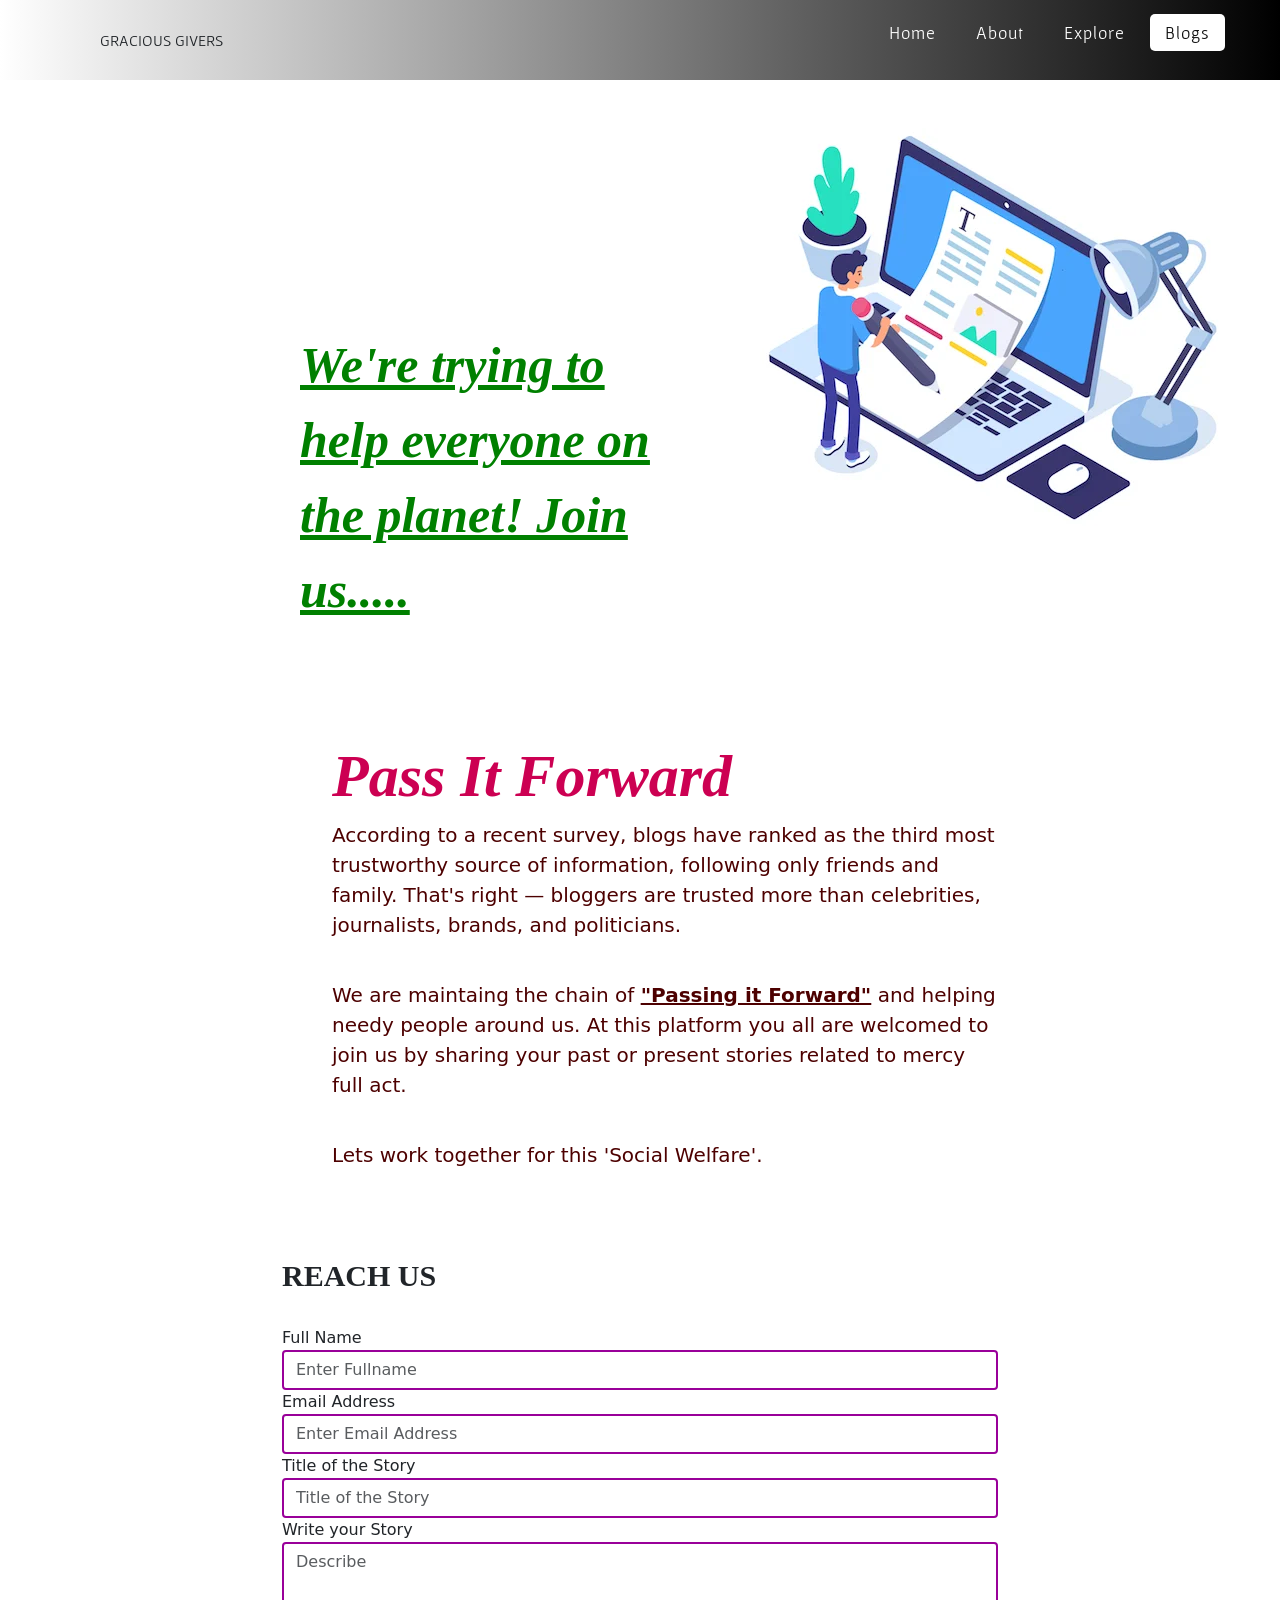
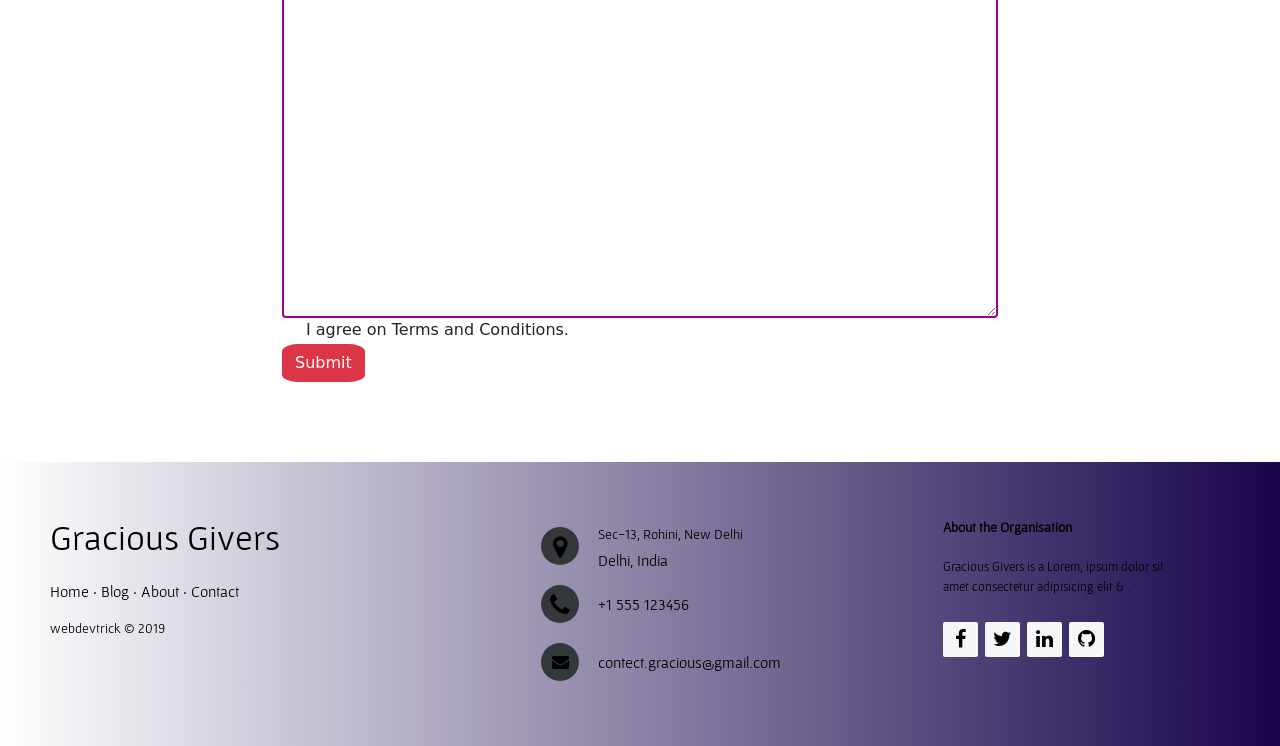
<file: blog.html>
<!DOCTYPE html>
<html lang="en">

<head>
  <meta charset="UTF-8">
  <meta http-equiv="X-UA-Compatible" content="IE=edge">
  <meta name="viewport" content="width=device-width, initial-scale=1.0">
  <meta name="keywords" content="footer, address, phone, icons" />
  <title>Document</title>
  <link rel="stylesheet" href="css/navbar.css">
  <link rel="stylesheet" href="css/footer.css">
  
  <link rel="stylesheet" href="https://cdnjs.cloudflare.com/ajax/libs/font-awesome/5.15.3/css/all.min.css" />

  <link rel="stylesheet" href="http://maxcdn.bootstrapcdn.com/font-awesome/4.2.0/css/font-awesome.min.css">
  <link href="https://cdn.jsdelivr.net/npm/bootstrap@5.0.0-beta3/dist/css/bootstrap.min.css" rel="stylesheet" integrity="sha384-eOJMYsd53ii+scO/bJGFsiCZc+5NDVN2yr8+0RDqr0Ql0h+rP48ckxlpbzKgwra6" crossorigin="anonymous">
  <script src="https://ajax.googleapis.com/ajax/libs/jquery/3.5.1/jquery.min.js"></script>
</head>

<body>

  <!-- NAVBAR BEGINS -->

  <nav>
    <div class="logo">
      GRACIOUS GIVERS
      <!-- <img src="images/LOGO.png" alt=""> -->
    </div>
    <input type="checkbox" id="click">
    <label for="click" class="menu-btn">
      <i class="fas fa-bars"></i>
    </label>
    <ul>
      <li><a href="#">Home</a></li>
      <li><a href="#">About</a></li>
      <li><a href="#">Explore</a></li>
      <!-- <li><a href="#"></a></li> -->
      <li><a class="active" href="#">Blogs</a></li>
    </ul>
  </nav>
 



<br><br>
<img style="float:right" src="images/blog.jpg">
<p style="text-decoration:underline; font-style:italic; font-weight:bold; font-size:50px; color:#008000; font-family:georgia; margin-left:300px; margin-top:200px;">We're trying to help everyone on the planet! Join us.....</p>
<br><br><br><br>
<div class="container">
  <h2 style="font-style:oblique; font-weight:bold; font-size:60px; font-family:serif; color:#cc0052; margin-left:250px;">Pass It Forward</h2>
  <p style="color: #4d0000;font-size:20px; margin-left:250px; margin-right:200px;">According to a recent survey, blogs have ranked as the third most trustworthy source of information, following only friends and family. That's right — bloggers are trusted more than celebrities, journalists, brands, and politicians.</p><br>
  <p style="color: #4d0000;font-size:20px; margin-left:250px; margin-right:200px;">We are maintaing the chain of <u><b>"Passing it Forward"</b></u> and helping needy people around us. At this platform you all are welcomed to join us by sharing your past or present stories related to mercy full act.</p><br>
  <p style="color: #4d0000;font-size:20px; margin-left:250px; margin-right:200px;">Lets work together for this 'Social Welfare'.</p><br>
  <br><br>
  <h3 style="margin-left:200px; font-family:algerian; font-size:30px;"><b>REACH US</b></h3>
  <br>
  <form style="margin-left:200px; margin-right:200px;" action="/action_page.php" class="needs-validation" novalidate>
    <div class="form-group">
      <label" for="uname">Full Name</label>
	  
      <input style="border: 2px solid  #990099; border-radius: 4px; " type="text" class="form-control" id="uname" placeholder="Enter Fullname" name="uname" required>
      <div class="valid-feedback">Valid.</div>
      <div class="invalid-feedback">Please fill out this field.</div>
    </div>
    <div class="form-group">
      <label for="email">Email Address</label>
      <input style="border: 2px solid  #990099; border-radius: 4px;" type="email" class="form-control" id="email" placeholder="Enter Email Address" name="email" required>
      <div class="valid-feedback">Valid.</div>
      <div class="invalid-feedback">Please fill out this field.</div>
    </div>
	<div class="form-group">
      <label for="title">Title of the Story</label>
	  
      <input style="border: 2px solid  #990099; border-radius: 4px; " type="text" class="form-control" id="title" placeholder="Title of the Story" name="Title" required>
      <div class="valid-feedback">Valid.</div>
      <div class="invalid-feedback">Please fill out this field.</div>
    </div>
	<div class="form-group">
    <label for="exampleFormControlTextarea1">Write your Story</label>
    <textarea style="border: 2px solid  #990099; border-radius: 4px;" class="form-control" id="exampleFormControlTextarea1" placeholder="Describe" rows="15" required></textarea>
	<div class="valid-feedback">Valid.</div>
      <div class="invalid-feedback">Please fill out this field.</div>
  </div>
    <div class="form-group form-check">
      <label class="form-check-label">
        <input class="form-check-input" type="checkbox" name="remember" required> I agree on Terms and Conditions.
        <div class="valid-feedback">Valid.</div>
        <div class="invalid-feedback">Check this checkbox to continue.</div>
      </label>
    </div>
    <button style="border-radius:20%;" type="submit" class="btn btn-danger">Submit</button>
  </form>
</div>



<footer class="footer-distributed">

    <div class="footer-left">

      <h3>Gracious Givers</h3>

      <p class="footer-links">
        <a href="#">Home</a>
        ·
        <a href="#">Blog</a>
        ·
        <a href="#">About</a>
        ·
        <a href="#">Contact</a>
      </p>

      <p class="footer-company-name">webdevtrick &copy; 2019</p>
    </div>

    <div class="footer-center">

      <div>
        <i class="fa fa-map-marker"></i>
        <p><span>Sec-13, Rohini, New Delhi</span> Delhi, India</p>
      </div>

      <div>
        <i class="fa fa-phone"></i>
        <p>+1 555 123456</p>
      </div>

      <div>
        <i class="fa fa-envelope"></i>
        <p><a href="mailto:kanika.mahindroo@gmail.com">contect.gracious@gmail.com</a></p>
      </div>

    </div>

    <div class="footer-right">

      <p class="footer-company-about">
        <span>About the Organisation</span>
        Gracious Givers is a Lorem, ipsum dolor sit amet consectetur adipisicing elit &amp; .
      </p>

      <div class="footer-icons">

        <a href="#"><i class="fa fa-facebook"></i></a>
        <a href="#"><i class="fa fa-twitter"></i></a>
        <a href="#"><i class="fa fa-linkedin"></i></a>
        <a href="#"><i class="fa fa-github"></i></a>

      </div>

    </div>

  </footer>
  
  
  
  
<script>
// Disable form submissions if there are invalid fields
(function() {
  'use strict';
  window.addEventListener('load', function() {
    // Get the forms we want to add validation styles to
    var forms = document.getElementsByClassName('needs-validation');
    // Loop over them and prevent submission
    var validation = Array.prototype.filter.call(forms, function(form) {
      form.addEventListener('submit', function(event) {
        if (form.checkValidity() === false) {
          event.preventDefault();
          event.stopPropagation();
        }
        form.classList.add('was-validated');
      }, false);
    });
  }, false);
})();
</script>

</body>
</html>
</file>
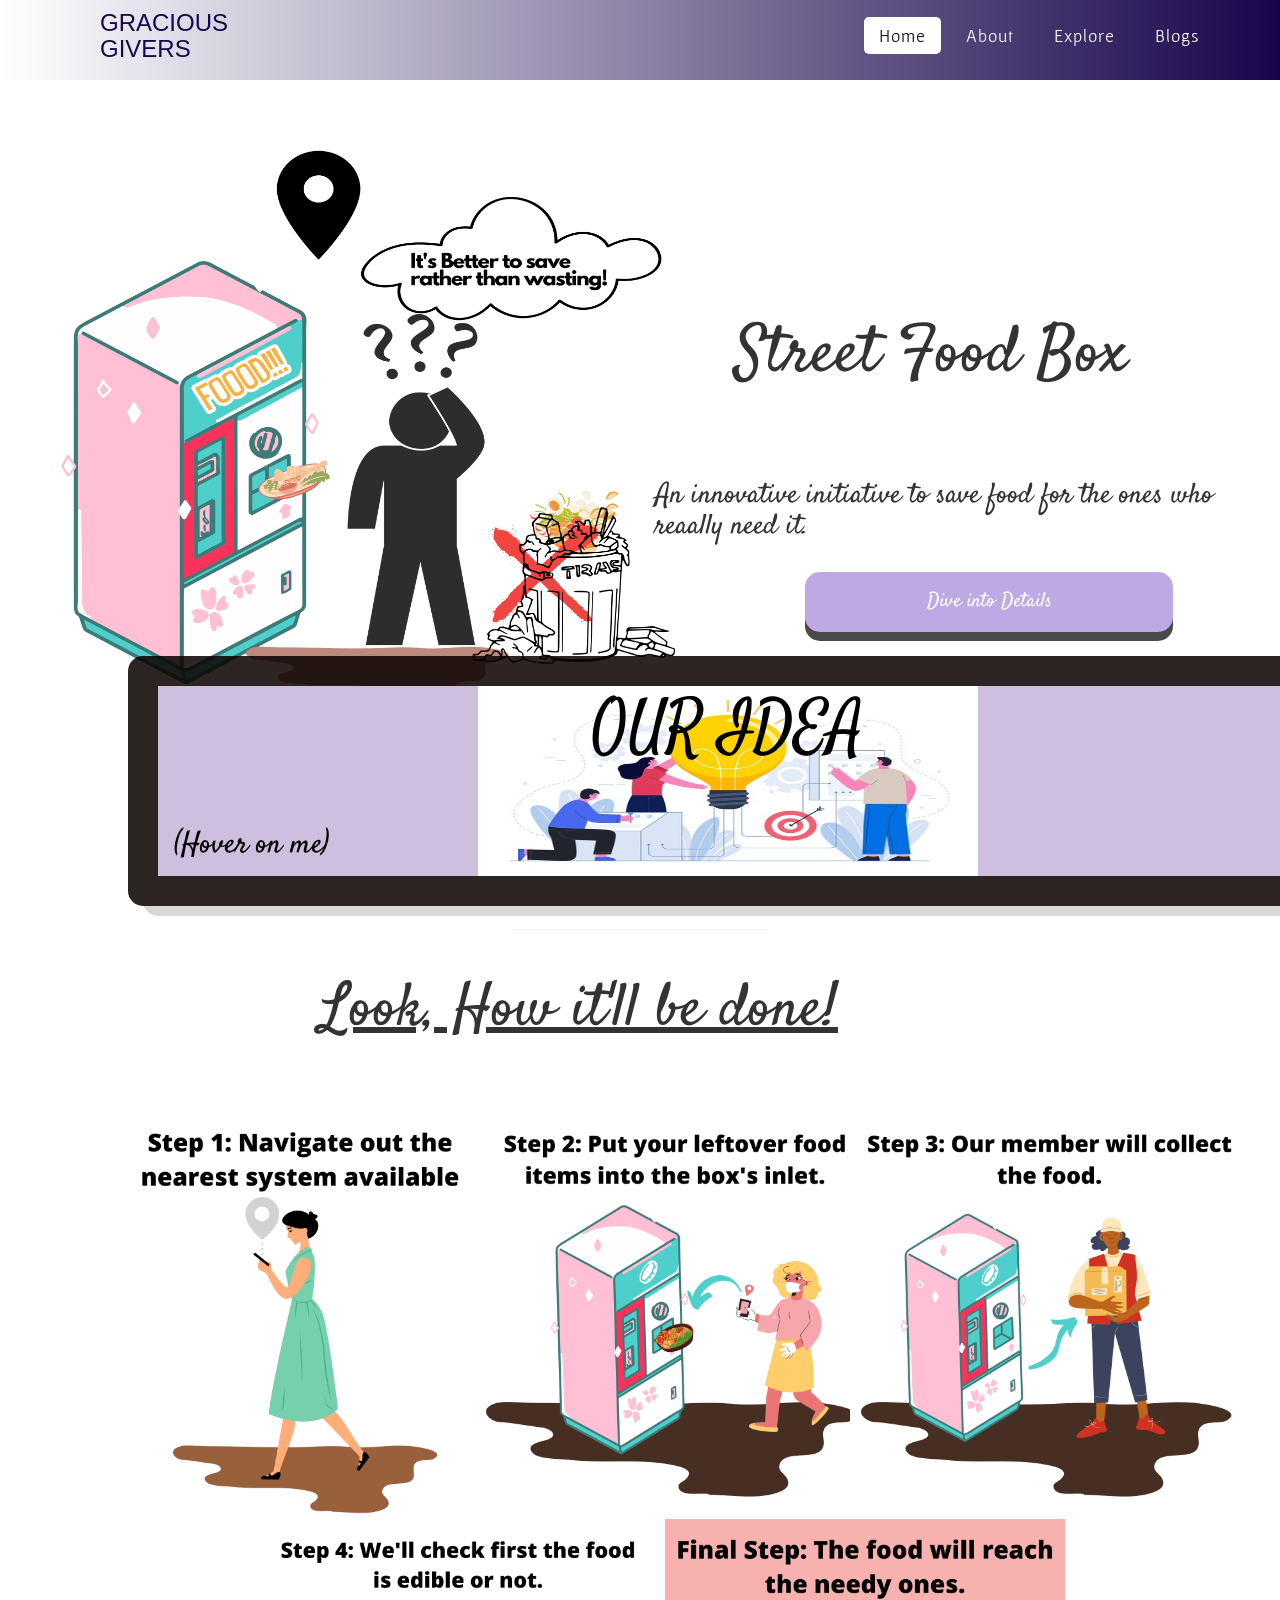
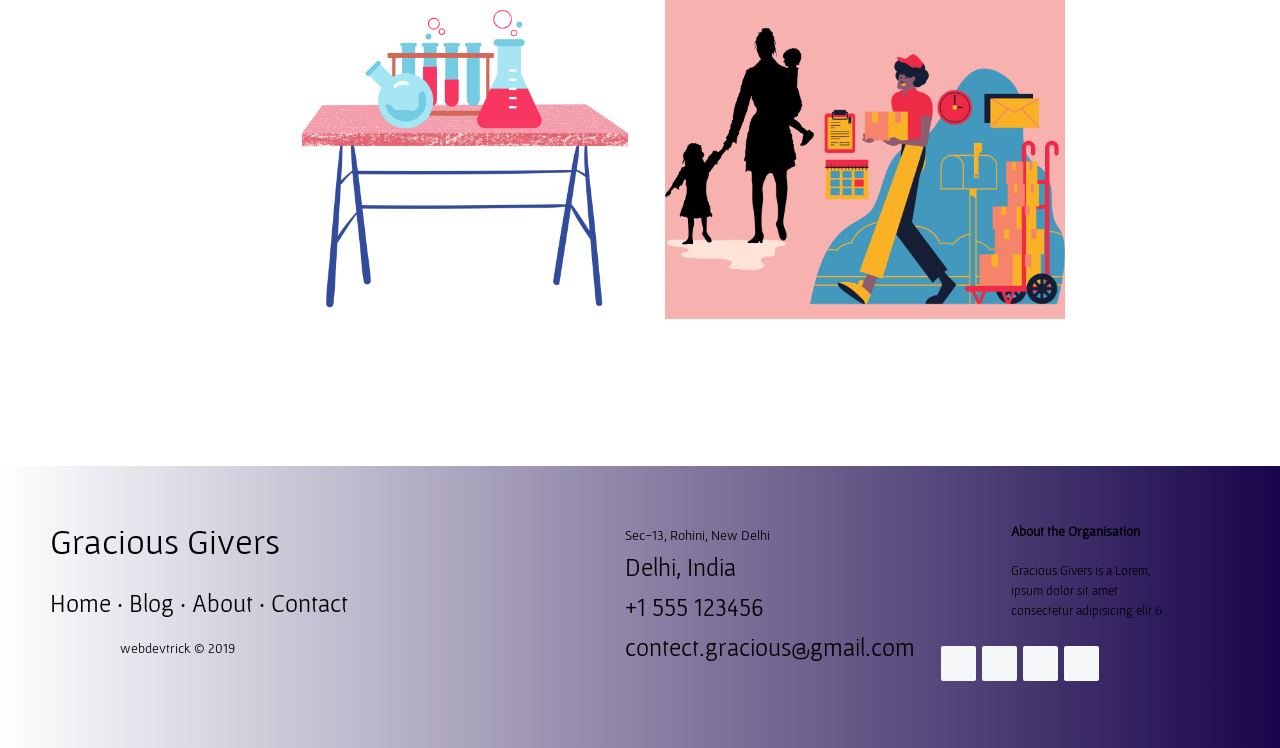
<file: Streetfoodbox.html>
<!DOCTYPE html>
 <html lang="en">
 <head>
   <title>G-G</title>
   <meta charset="utf-8">
   <meta name="viewport" content="width=device-width, initial-scale=1">
   <link rel="stylesheet" href="https://maxcdn.bootstrapcdn.com/bootstrap/3.4.1/css/bootstrap.min.css">
   <link rel="stylesheet" href="https://www.w3schools.com/w3css/4/w3.css">
   <link rel="preconnect" href="https://fonts.gstatic.com">
   <link rel="stylesheet" href="css/styles.css">
  <link rel="stylesheet" href="css/footer.css">
  <link rel="stylesheet" href="css//streetfood.css">
  <link rel="stylesheet" href="css/contact-form.css">

   <script src="https://ajax.googleapis.com/ajax/libs/jquery/3.5.1/jquery.min.js"></script>
   <script src="https://maxcdn.bootstrapcdn.com/bootstrap/3.4.1/js/bootstrap.min.js"></script>

</head>
<style>
   
    h2{
        font-size: 28px;
        text-align: left;
        
    }
    
  
   .logo{
       height: 80px;
       width: 220px;
       padding-right: 50px;
   }
    
        ul{
            font-size: 150%;
            padding: 10px;
            padding-right: 10px;
            

        }
        
        .street{
            font-size: 65px;
            padding-top: 100px;
            padding-left: 80px;
            margin-top: 140px;
            font-family: 'Satisfy', cursive;

        }
        p{
            font-size: 25px;
            padding-left: 70px;
        }
        .butt{
            margin-left: 150px;
        }
        
       
      
              

.back{
  font-family: 'Satisfy', cursive;
}

</style>
<body>
    <section id="sec-1">
           <!-- NAVBAR BEGINS -->

     <nav>
        <div class="logo">
           <!-- <img class="logo" src="images/Gracious.png" alt=""> -->
           <h3>GRACIOUS GIVERS</h3>
        </div>
        <input type="checkbox" id="click">
        <label for="click" class="menu-btn">
          <i class="fas fa-bars"></i>
        </label>
        <ul>
          <li><a class="active" href="#">Home</a></li>
          <li><a href="#">About</a></li>
          <li><a href="#">Explore</a></li>
          <!-- <li><a href="#"></a></li> -->
          <li><a href="#">Blogs</a></li>
        </ul>
      </nav>
  

  <!-- NAVBAR ENDS -->

<div>
    <section>
        <div class="main">
            <div class="col-md-6" id="left-hero">
                <img class="canva" src="images/It's Better to save rather than wasting!.png" type="video/mp4">
            </div>
            <div class="col-md-6" id="hero-right">
                <h1 class="street">Street Food Box</h1>
                <h2>An innovative initiative to save food for the ones who reaally need it.</h2>
                <div class="butt">
                    <a href="#sec-2"><button class="bt1"> Dive into Details</button></a>
                </div>
                
                
            </div>
        </div>
     </section>
  
</div>
</section>
<section id="sec-2">
  
     <div>
        <section>
            <div class="flip-box">
                <div class="flip-box-inner">
                  <div class="flip-box-front">
                    <img class="idea"src="images/idea.jpg" alt="" srcset="">
                    <div class="centered">OUR IDEA</div>
                    <div class="niche">(Hover on me)</div>
                  </div>
                  <div class="flip-box-back">
                    <h3 class="back">We have seen many people craving for food and dying on the streets. So we felt like we should help them with our technology and devices because why not.
                      In our personal lives, many of the times we're stuck in a situation where we have leftover food items and you have to throw is unnescesarily.
                      So we tried to take a step to solve this.
                      
                      Basically our idea is that we want to install a system over some possible public places.
                      A system in which there's a refrigerator fitted to store the food. You can navigate the nearest systems/boxes present through this site and can put your leftover food into it. Our members will take out that food from the respective systems and give the edible checked food to the people who're dying of hunger.
                      
                      
    
                    </h3>
                  </div>
                </div>
              </div>
         </section>
     </div>
     <br>
     
     
     <hr>
     <div class="container">
         <h1 class="public">
            <u>Look, How it'll be done!</u>
         </h1><br><br>
         <div class="upar">
            <div class="col-md-4">
                <img class="step1" src="images/Step 1_ Navigate out the nearest system.png" alt="" srcset="">
            </div>
            <div class="col-md-4">
               <img class="step1" src="images/Step 2_ Your initiative to put the waste food into the box inlet..png" alt="" srcset="">
           </div>
           <div class="col-md-4">
               <img class="step1" src="images/Step 3_ Your initiative to put the waste food into the box's inlet..png" alt="" srcset="">
           </div>
         </div>
        <div class="down">
            <div class="col-md-5">
                <img class="step1" src="images/Step 4_ We'll check first the food is edible or not..png" alt="" srcset="">
            </div>
            <div class="col-md-5">
                <img class="step1" src="images/Final Step_ The food will reach the needy ones.png" alt="" srcset="">
            </div> 
        </div>
    </div>
</section>

























<br><br><br>
 <!-- <div class="w3-container">
    
  
    <div class="w3-card-4" style="width:70%">
      <header class="w3-container w3-light-grey">
        <h3>John Doe</h3>
      </header>
      <div class="w3-container">
        <p>1 new friend request</p>
        <hr>
        <img src="img_avatar3.png" alt="Avatar" class="w3-left w3-circle w3-margin-right" style="width:60px">
        <p>CEO at Mighty Schools. Marketing and Advertising. Seeking a new job and new opportunities.</p><br>
      </div>
      <button class="w3-button w3-block w3-dark-grey">+ Connect</button>
    </div>
  </div>
  <br><br><br><br><br>
  <div class="w3-container">
    
  
    <div class="w3-card-4" style="width:70%">
      <header class="w3-container w3-light-grey">
        <h3>John Doe</h3>
      </header>
      <div class="w3-container">
        <p>1 new friend request</p>
        <hr>
        <img src="img_avatar3.png" alt="Avatar" class="w3-left w3-circle w3-margin-right" style="width:60px">
        <p>CEO at Mighty Schools. Marketing and Advertising. Seeking a new job and new opportunities.</p><br>
      </div>
      <button class="w3-button w3-block w3-dark-grey">+ Connect</button>
    </div>
  </div> -->



<section>
    <!--footer-start-->

  <footer class="footer-distributed">

    <div class="footer-left">

      <h3>Gracious Givers</h3>

      <p class="footer-links">
        <a href="index.html">Home</a>
        ·
        <a href="blog.html">Blog</a>
        ·
        <a href="about.html">About</a>
        ·
        <a href="#">Contact</a>
      </p>

      <p class="footer-company-name">webdevtrick &copy; 2019</p>
    </div>

    <div class="footer-center">

      <div>
        <i class="fa fa-map-marker"></i>
        <p><span>Sec-13, Rohini, New Delhi</span> Delhi, India</p>
      </div>

      <div>
        <i class="fa fa-phone"></i>
        <p>+1 555 123456</p>
      </div>

      <div>
        <i class="fa fa-envelope"></i>
        <p><a href="mailto:kanika.mahindroo@gmail.com">contect.gracious@gmail.com</a></p>
      </div>

    </div>

    <div class="footer-right">

      <p class="footer-company-about">
        <span>About the Organisation</span>
        Gracious Givers is a Lorem, ipsum dolor sit amet consectetur adipisicing elit &amp; .
      </p>

      <div class="footer-icons">

        <a href="#"><i class="fa fa-facebook"></i></a>
        <a href="#"><i class="fa fa-twitter"></i></a>
        <a href="#"><i class="fa fa-linkedin"></i></a>
        <a href="#"><i class="fa fa-github"></i></a>

      </div>

    </div>

  </footer>

  <!--footer-finish-->

    
</section>


 
    





    
      






























</body>
</html>
</file>
<file: css/navbar.css>
@import url('https://fonts.googleapis.com/css2?family=Satisfy&display=swap');
@import url('https://fonts.googleapis.com/css?family=Gafata|Montez|Averia+Sans+Libre|Vampiro+One');




/* NAVBAR CSS */
/* .logo{
  height: 7px;
  width: 5px;
  left: 1px;
  top: 7px;
  padding-left: 0%;
  border-radius: nullpx;
  } */

*{
  margin: 0;
  padding: 0;
  box-sizing: border-box;
  /* font-family: 'Poppins', sans-serif; */
} 
nav{
  font-family: 'Gafata';
  display: flex;
  height: 80px;
  width: 100%;
  background: linear-gradient(to right, white, rgb(0, 0, 0));
  align-items: center;
  justify-content: space-between;
  padding: 0 50px 0 100px;
  flex-wrap: wrap;
}
/* nav .logo{
  color: rgb(22, 8, 75);
  font-size: 35px;
  font-weight: 600;
} */
nav ul{
  display: flex;
  flex-wrap: wrap;
  list-style: none;
}
nav ul li{
  margin: 0 5px;
}
nav ul li a{
  color: white;
  text-decoration: none;
  font-size: 18px;
  font-weight: 500;
  padding: 8px 15px;
  border-radius: 5px;
  letter-spacing: 1px;
  transition: all 0.3s ease;
}
nav ul li a.active,
nav ul li a:hover{
  color: #111;
  background: #fff;
}
nav .menu-btn i{
  color: #fff;
  font-size: 22px;
  cursor: pointer;
  display: none;
}
input[type="checkbox"]{
  display: none;
}
@media (max-width: 1000px){
  nav{
    padding: 0 40px 0 50px;
  }
}
@media (max-width: 920px) {
  nav .menu-btn i{
    display: block;
  }
  #click:checked ~ .menu-btn i:before{
    content: "\f00d";
  }
  nav ul{
    position: fixed;
    top: 80px;
    left: -100%;
    background: #111;
    height: 100vh;
    width: 100%;
    text-align: center;
    display: block;
    transition: all 0.3s ease;
  }
  #click:checked ~ ul{
    left: 0;
  }
  nav ul li{
    width: 100%;
    margin: 40px 0;
  }
  nav ul li a{
    width: 100%;
    margin-left: -100%;
    display: block;
    font-size: 20px;
    transition: 0.6s cubic-bezier(0.68, -0.55, 0.265, 1.55);
  }
  #click:checked ~ ul li a{
    margin-left: 0px;
  }
  nav ul li a.active,
  nav ul li a:hover{
    background: none;
    color: rgb(230, 210, 227);
  }
}

  /* NAVBAR CSS ENDS */
</file>
<file: css/footer.css>
@import url('https://fonts.googleapis.com/css2?family=Satisfy&display=swap');
@import url('https://fonts.googleapis.com/css?family=Gafata|Montez|Averia+Sans+Libre|Vampiro+One');
footer{
    /* position: fixed; */
    bottom: 0;
   }
   .footer-distributed{
    background: linear-gradient(to right, white, rgb(24, 5, 75));
    box-shadow: 0 1px 1px 0 rgba(0, 0, 0, 0.12);
    box-sizing: border-box;
    width: 100%;
    text-align: left;
    font: bold 16px;
    font-family: 'Gafata';
    
    padding: 55px 50px;
    margin-top: 80px;
   }
    
   .footer-distributed .footer-left,
   .footer-distributed .footer-center,
   .footer-distributed .footer-right{
    display: inline-block;
    vertical-align: top;
   }
    
   .footer-distributed .footer-left{
    width: 40%;
   }
    
   .footer-distributed h3{
    color:  black;
    font-weight: 500;
    font: normal 36px 'Cookie';
    font-family: 'Gafata';
    margin: 0;
   }
    
   .footer-distributed h3 span{
    color:  #5383d3;
   }
    
    
   .footer-distributed .footer-links{
    color:  black;
    margin: 20px 0 12px;
    padding: 0;
   }
    
   .footer-distributed .footer-links a{
    display:inline-block;
    line-height: 1.8;
    text-decoration: none;
    color:  inherit;
   }
    
   .footer-distributed .footer-company-name{
    color:  black;
    font-size: 14px;
    font-weight: normal;
    margin: 0;
   }
    
    
   .footer-distributed .footer-center{
    width: 35%;
   }
    
   .footer-distributed .footer-center i{
    background-color:  #33383b;
    color: black;
    font-size: 25px;
    width: 38px;
    height: 38px;
    border-radius: 50%;
    text-align: center;
    line-height: 42px;
    margin: 10px 15px;
    vertical-align: middle;
   }
    
   .footer-distributed .footer-center i.fa-envelope{
    font-size: 17px;
    line-height: 38px;
   }
    
   .footer-distributed .footer-center p{
    display: inline-block;
    color: black;
    vertical-align: middle;
    margin:0;
   }
    
   .footer-distributed .footer-center p span{
    display:block;
    font-weight: normal;
    font-size:14px;
    line-height:2;
   }
    
   .footer-distributed .footer-center p a{
    color:  black;
    text-decoration: none;;
   }
    
   .footer-distributed .footer-right{
    width: 20%;
   }
    
   .footer-distributed .footer-company-about{
    line-height: 20px;
    color: black;
    font-size: 13px;
    font-weight: normal;
    margin: 0;
   }
    
   .footer-distributed .footer-company-about span{
    display: block;
    color:  black;
    font-size: 14px;
    font-weight: bold;
    margin-bottom: 20px;
   }
    
   .footer-distributed .footer-icons{
    margin-top: 25px;
   }
    
   .footer-distributed .footer-icons a{
    display: inline-block;
    width: 35px;
    height: 35px;
    cursor: pointer;
    background-color:  #f5f7f8;
    border-radius: 2px;
    
    font-size: 20px;
    color: black;
    text-align: center;
    line-height: 35px;
    
    margin-right: 3px;
    margin-bottom: 5px;
   }
    
    
   @media (max-width: 880px) {
    
    .footer-distributed{
    font: bold 14px sans-serif;
    
    }
    
    .footer-distributed .footer-left,
    .footer-distributed .footer-center,
    .footer-distributed .footer-right{
    display: block;
    width: 100%;
    margin-bottom: 40px;
    text-align: center;
    }
    
    .footer-distributed .footer-center i{
    margin-left: 0;
    }
    .main {
    line-height: normal;
    font-size: auto;
    }
    
   }
</file>
<file: css/styles.css>
@import url('https://fonts.googleapis.com/css2?family=Satisfy&display=swap');
@import url('https://fonts.googleapis.com/css?family=Gafata|Montez|Averia+Sans+Libre|Vampiro+One');

:root {
  --d: 700ms;
  --e: cubic-bezier(0.19, 1, 0.22, 1);
  --font-sans: "Rubik", sans-serif;
  --font-serif: "Cardo", serif;
}

body{
  height: 100%;
}
* {
box-sizing: border-box;
padding: 0;
margin: 0;
}


/* NAVBAR CSS */


*{
  margin: 0;
  padding: 0;
  box-sizing: border-box;
  /* font-family: 'Poppins', sans-serif; */
} 
nav{
  font-family: 'Gafata';
  display: flex;
  height: 80px;
  width: 100%;
  background: linear-gradient(to right, white, rgb(24, 5, 75));
  align-items: center;
  justify-content: space-between;
  padding: 0 50px 0 100px;
  flex-wrap: wrap;
}
nav .logo{
  color: rgb(22, 8, 75);
  font-size: 35px;
  font-weight: 600;
}
nav ul{
  display: flex;
  flex-wrap: wrap;
  list-style: none;
}
nav ul li{
  margin: 0 5px;
}
nav ul li a{
  color: white;
  text-decoration: none;
  font-size: 18px;
  font-weight: 500;
  padding: 8px 15px;
  border-radius: 5px;
  letter-spacing: 1px;
  transition: all 0.3s ease;
}
nav ul li a.active,
nav ul li a:hover{
  color: #111;
  background: #fff;
}
nav .menu-btn i{
  color: #fff;
  font-size: 22px;
  cursor: pointer;
  display: none;
}
input[type="checkbox"]{
  display: none;
}
@media (max-width: 1000px){
  nav{
    padding: 0 40px 0 50px;
  }
}
@media (max-width: 920px) {
  nav .menu-btn i{
    display: block;
  }
  #click:checked ~ .menu-btn i:before{
    content: "\f00d";
  }
  nav ul{
    position: fixed;
    top: 80px;
    left: -100%;
    background: #111;
    height: 100vh;
    width: 100%;
    text-align: center;
    display: block;
    transition: all 0.3s ease;
  }
  #click:checked ~ ul{
    left: 0;
  }
  nav ul li{
    width: 100%;
    margin: 40px 0;
  }
  nav ul li a{
    width: 100%;
    margin-left: -100%;
    display: block;
    font-size: 20px;
    transition: 0.6s cubic-bezier(0.68, -0.55, 0.265, 1.55);
  }
  #click:checked ~ ul li a{
    margin-left: 0px;
  }
  nav ul li a.active,
  nav ul li a:hover{
    background: none;
    color: rgb(230, 210, 227);
  }
}

  /* NAVBAR CSS ENDS */



  /* BACKGROUND IMAGE CSS */

  .bg-image{
    background-position: center center;
    background-repeat: no-repeat;
    background-attachment: fixed;
    background-size: cover;
    padding-left: 6%;
  }

  @media screen and (max-width: 1000px){
    .bg-image{
      padding-top: 50px;
     width: 100%;
    }
  }
/* BACKGROUND IMAGE CSS ENDS */


/* ABOUT SECTION */
h2{
  /* position: relative; */
  text-align: center;
  padding-top: 13%;
  font-size: 4rem;
  font-family: 'Satisfy', cursive;
}
hr {
    background: #100852;
    margin: 0 40% 3% 40%;
}
.container{
  position: relative;
}
.container .image1 {
  position: absolute;
  z-index: -10000;
  bottom: 50%;
  right: 45%;
  opacity: 0.5;
}

.container .image2 {
  position: absolute;
  z-index: -10000;
  left: 45%;
  opacity: 0.6;
  top: 20%;
}
.text {
  /* background: linear-gradient(0deg, #e5e2f0ee 30%, white 100%); */
  font-family: 'Satisfy', cursive;
  z-index: 1;
  color: rgb(15, 1, 13);
  font-size: 2rem;
  font-weight: 300;
  text-align: center;
  padding: 5% 10% 5% 10%;
}
.btn{
  position: absolute;
}
@media screen and (max-width: 1000px){

  h2{
    font-size: 2.5rem;
  }
  .text{
    font-size: 1rem;
  }
  .container .image1{
    left: 7%;
    top: 2px;
    width: 70%;
  }
  .container .image2{
    left: 30%;
    top: 60%;
    width: 70%;
  }

}




.wrapper1{
	width:100%;
  margin-top: 7%;
	min-height:50vh;
	overflow:hidden;
}
.section1{
	width:90%;
	display: block;
	margin:80px auto;
}
.left-section1{
	width:60%;
	float: right;
	padding-right:50px;
}
.content1{
	text-align:justify;
}
.image-section1{
	float: left;
	width:40%;
}
.image-section1 img{
	width:100%;
  top: 200%;
}

.content1 .title1 h2{
	color:#1c1c1c;
	font-family: 'Satisfy', cursive;
	font-weight: 800;
}
.content1 p{
	font-family: 'Satisfy', cursive;
	padding-top:15px;
  font-size: 1.7rem;
  font-weight: 300;
}
@media screen and (max-width:768px){
  .wrapper1{
    margin-top: 0;
  }
	.left-section1{
		width:100%;
		padding-right:0px;
	}
	.content1 h2{
		text-align: center;
	}
  .content1 p{
    font-size: 1.3rem;
  }
	.image-section1{
		width: 50%;
		display: block;
		margin-left: 100px;
	}
	.image-section1 img{
		width:100%
	}
}

.section12{
	width:90%;
	display: block;
	margin:80px auto;
}
.left-section12{
	width:60%;
	float: left;
	padding-right:50px;
}
.content12{
	text-align:justify;
}
.image-section12{
	float: right;
	width:40%;
}
.image-section12 img{
	max-width:100%;
	height: auto;
}

.content12 .title12 h2{
	color:#1c1c1c;
	font-family: 'Satisfy', cursive;
	font-weight: 800;
}
.content12 p{
	font-family: 'Satisfy', cursive;
	padding-top:15px;
	color:#1e1e1e;
	font-size: 1.7rem;
  font-weight: 300;
}
@media screen and (max-width:768px){
	.left-section12{
		width:100%;
		padding-right:0px;
	}
	.content12 h2{
		text-align: center;
	}
  .content12 p{
    font-size: 1.3rem;
  }
	.image-section12{
		width:100%;
		display: block;
		margin:50px auto;
	}
	.image-section12 img{
		/* width:100% */
    width: 50%;
		display: block;
		margin-left: 100px;
    margin-bottom: 2%;
	}
}

 .button1{
  display:inline-block;
  padding:0.35em 1.2em;
  border:0.1em solid #c2a3c0;
  background-color: rgb(145, 169, 206);
  margin:0 0.3em 0.3em 0;
  border-radius: 1em;
  text-decoration: none;
  font-family: Arial, Helvetica, sans-serif;
  font-weight: 300;
  color: black;
  text-align: center;
  transition: all 0.2s;
 }
 .button1:hover {
   color: rgb(22, 8, 75);
   background-color: rgb(247, 167, 223);
 }
 @media screen and (max-width:768px){
   .button1{
     display: block;
     margin: 0.4em 6em 0 6em;
   }
 }

.text{
  font-family: 'Satisfy', cursive;
  z-index: 1;
  color: rgb(15, 1, 13);
  font-size: 2rem;
  font-weight: 300;
  text-align: center;
  padding: 5% 10% 5% 10%;
}



.image3{
  /* position: absolute; */
  top: 310%;
  bottom: -10px;
  display: inline-block;
  max-width: 100%;
}
@media screen and (max-width: 1000px){
  .image3{
    top: 290%;
  }
}
</file>
<file: css/streetfood.css>
@import url('https://fonts.googleapis.com/css2?family=Satisfy&display=swap');
@import url('https://fonts.googleapis.com/css?family=Gafata|Montez|Averia+Sans+Libre|Vampiro+One');
body{
  font-family: 'Satisfy', cursive;
}
html{
    scroll-behavior: smooth;
}.bt1 {
    font-size: 20px;
    width: 80%;
    margin-top: 20px;
    padding: 15px 25px;
    
    text-align: center;
    cursor: pointer;
    outline: none;
    color: #fff;
    background-color: #bfa9e4;
    border: none;
    border-radius: 15px;
    box-shadow: 0 9px rgb(75, 74, 74);
  }
  
  .button:hover {background-color: #000000}
  
  .button:active {
    background-color: #000000;
    box-shadow: 0 5px #666;
    transform: translateY(4px);
  }
  .step1{
      height: 400px;
      width: 400px;
  }




  .flip-box {
    background-color: transparent;
    width: 1200px;
    height: 250px;
    border: 30px solid #0c0202dc;
    border-radius: 15px;
    box-shadow: #8583834f 15px 10px;
    perspective: 1000px;
    margin-left: 10%;
    margin-top: 45%;
    font-family: 'Satisfy', cursive;
  }
  
  .flip-box-inner {
    position: absolute;
    width: 100%;
    height: 100%;
    text-align: center;
    font-family: 'Satisfy', cursive;
    transition: transform 0.8s;
    transform-style: preserve-3d;
  }
  
  .flip-box:hover .flip-box-inner {
    transform: rotateX(180deg);
  }
  
  .flip-box-front, .flip-box-back {
    position: absolute;
    width: 100%;
    height: 100%;
    -webkit-backface-visibility: hidden;
    backface-visibility: hidden;
    font-family: 'Satisfy', cursive;
  }
  
  .flip-box-front {
    background-color: rgb(206, 191, 223);
    color: black;
  }
  
  .flip-box-back {
    background-color: rgb(140, 185, 196);
    color: white;
    transform: rotateX(180deg);
    font-family: 'Satisfy', cursive;
  }

  .centered {
    position: absolute;
    font-size: 65px;
    top: 23%;
    left: 50%;
    transform: translate(-50%, -50%);
  }
  .container{
    position: relative;

  }
  .public{
    font-size: 60px;
    margin-left: 250px;
    margin-bottom: 30px;
    font-family: 'Satisfy', cursive;
  }
  .down{
    margin-left: 180px;
} 
.upar{
  margin-left: 15px;
}
.canva{
  height: 630px;
  width: 690px;
  
}
.idea{
  height: 190px;
  width: 500px;

}
.niche {
  position: absolute;
  bottom: 8px;
  left: 16px;
  
  font-size: 30px;
}
  @media screen and (max-width:1000px) {
    /* .container{
      display: flex;
      justify-content: center;
    } */
    .idea{
      height: 190px;
      width: 330px;
    }
    .back{
      font-size: 13px;
    }
    .centered{
      font-size: 35px;
    }
    .niche{
      /* position: absolute; */
      bottom: 8px;
      left: 100px;
      
      font-size: 25px;
      
    }
    .flip-box{
      width: 390px;
      height: 250px;
    }
    .canva{
      height: 450px;
      width: 450px;
    }
    .bt1{
      margin-right: 0px;
      font-size: 15px;
    }
    .main h2{
      padding-left: 50px;
    }
    .public{

      font-size: 50px;
      margin-left: 45px;
      margin-bottom: 30px;
      font-family: 'Satisfy', cursive;
      text-align: center;
      
      /* text-align: center; */
    }
    .upar{
      margin-left: 25px;
    }
    .down{
      margin-left: 25px;
    }
    .street{
      margin-right: 10px;
      text-align: center;
    }
  }
</file>
<file: css/contact-form.css>
form {
    /* position: relative;  */
    width:420px; 
    margin: 100px 500px 0 550px;
}
@media screen and (max-width: 1000px){
    form{
        width: 270px;
        margin-left: 20% ;
    }
}

.feedback-input {
  font-family: Helvetica, Arial, sans-serif;
  font-weight:500;
  font-size: 18px;
  border-radius: 5px;
  line-height: 22px;
  background-color: transparent;
  border:2px solid #CC6666;
  transition: all 0.3s;
  padding: 13px;
  margin-bottom: 15px;
  width:100%;
  box-sizing: border-box;
  outline:0;
}

.feedback-input:focus { border:2px solid #cc4980; }

textarea {
  height: 150px;
  line-height: 150%;
  resize:vertical;
}

[type="submit"] {
  font-family: 'Montserrat', Arial, Helvetica, sans-serif;
  width: 100%;
  background:#282070;
  border-radius:5px;
  border:0;
  cursor:pointer;
  color:white;
  font-size:24px;
  padding-top:10px;
  padding-bottom:10px;
  transition: all 0.3s;
  margin-top:-4px;
  font-weight:700;
}
[type="submit"]:hover { background:#CC4949; }
</file>
